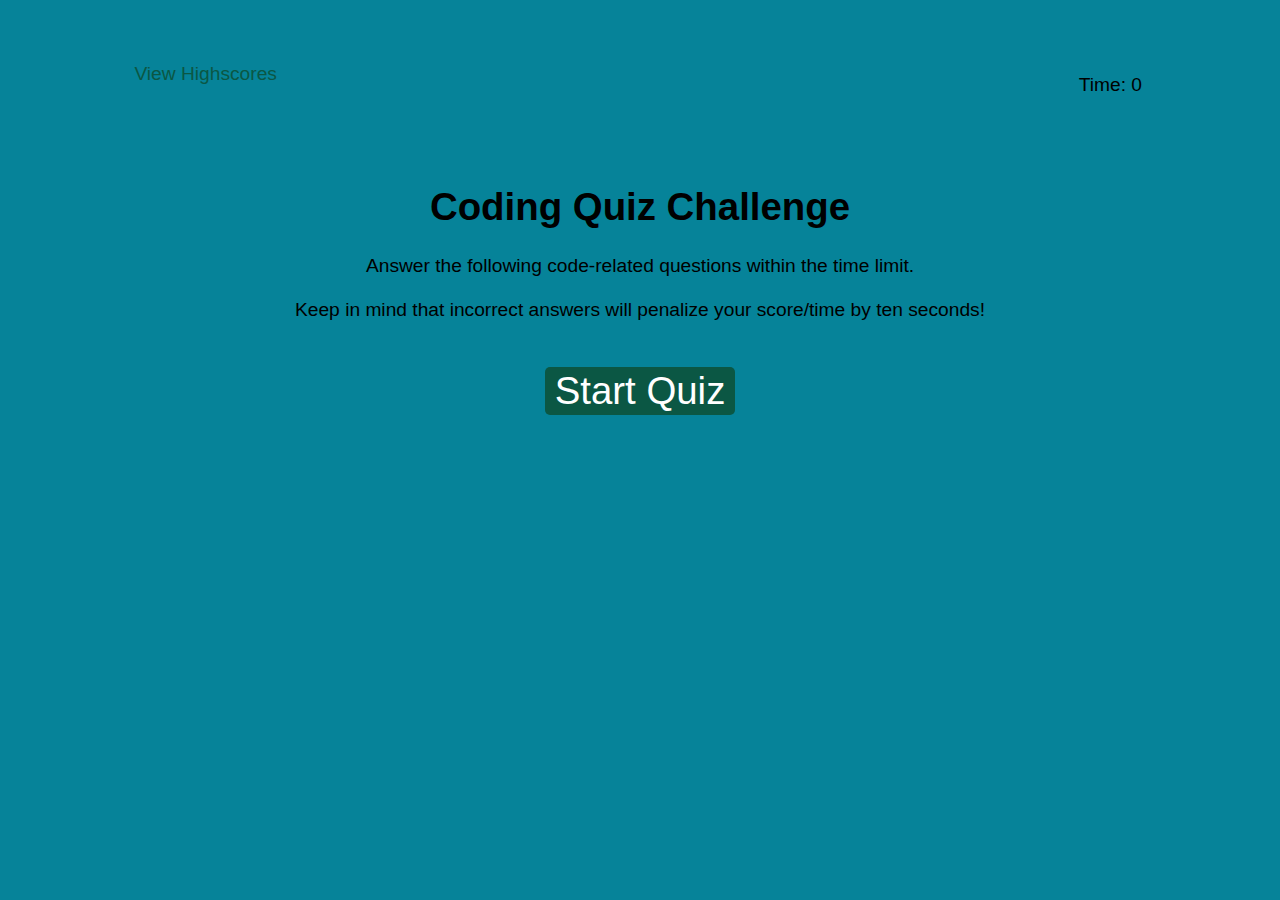
<file: index.html>
<!DOCTYPE html>
<html lang="en">
  <head>
    <meta charset="UTF-8" />
    <meta name="viewport" content="width=device-width, initial-scale=1.0" />
    <meta http-equiv="X-UA-Compatible" content="ie=edge" />
    <title>Coding Quiz</title>
    <!-- link to style stylesheet -->
    <link rel="stylesheet" href="./assets/css/styles.css" />
  </head>

  <!-- body starts here -->
  <body>
    <div class="scores"><a href="./highscores.html">View Highscores</a></div>

    <div class="timer">Time: <span id="time">0</span></div>

    <div class="wrapper">
      <div id="start-screen" class="start">
        <h1>Coding Quiz Challenge</h1>
        <p>
          Answer the following code-related questions within the time
          limit. 
          <br>
          <br>
          Keep in mind that incorrect answers will penalize your
          score/time by ten seconds!
        </p>
        <br>
        <button id="start">Start Quiz</button>
      </div>

      <div id="questions" class="hide">
        <h2 id="question-title"></h2>
        <div id="choices" class="choices"></div>
      </div>

      <div id="end-screen" class="hide">
        <h2>All done!</h2>
        <p>Your final score is <span id="final-score"></span>.</p>
        <p>
          Enter initials: <input type="text" id="initials" max="3" />
          <button id="submit">Submit</button>
        </p>
      </div>

      <div id="feedback" class="feedback hide"></div>
    </div>

    <!-- links to JSs -->
    <script src="./assets/js/logic.js"></script>
    <script src="./assets/js/questions.js"></script>

  </body>
</html>
</file>
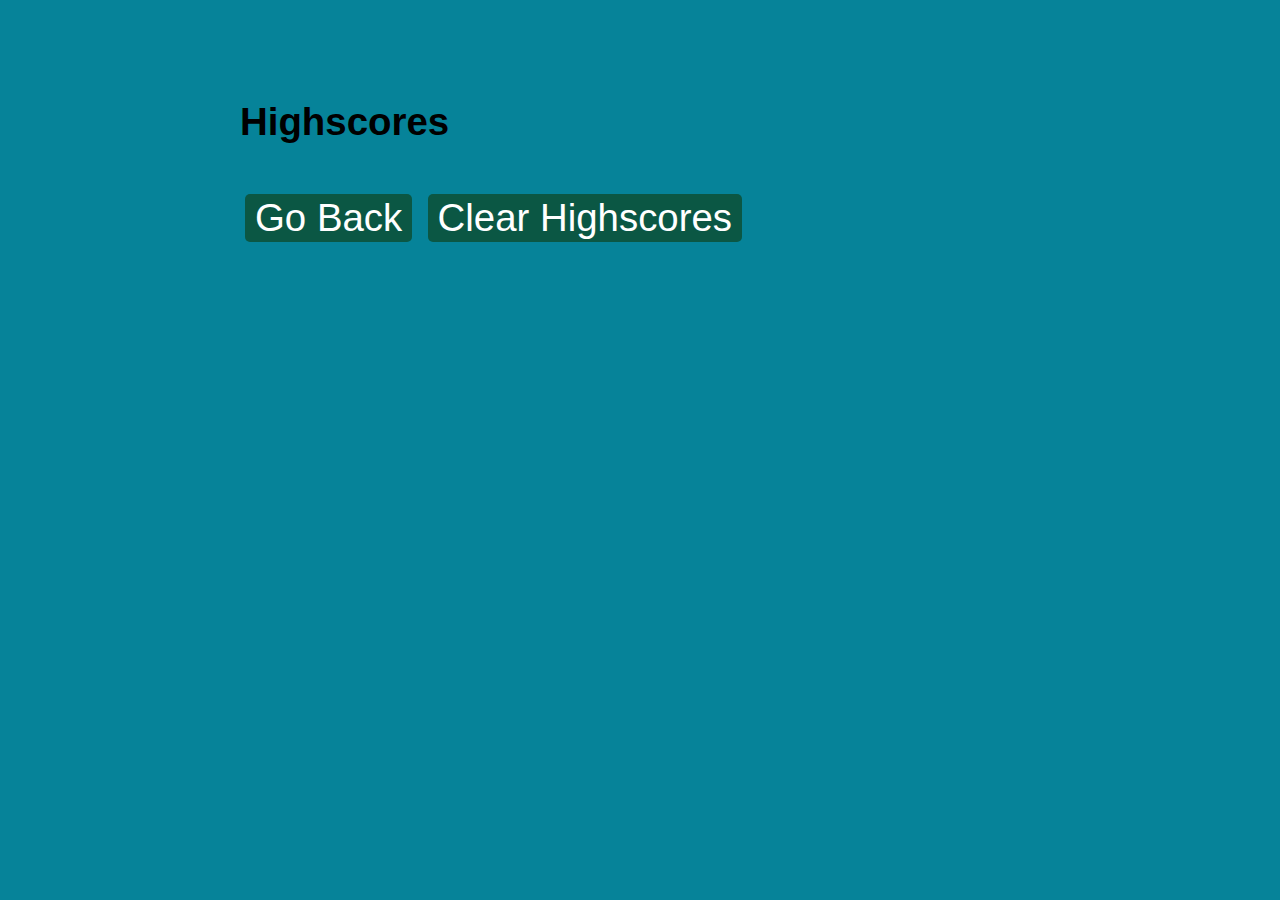
<file: highscores.html>
<!DOCTYPE html>
<html lang="en">
  <head>
    <meta charset="UTF-8" />
    <meta name="viewport" content="width=device-width, initial-scale=1.0" />
    <meta http-equiv="X-UA-Compatible" content="ie=edge" />
    <title>Highscores</title>
    <!-- link to style stylesheet -->
    <link rel="stylesheet" href="./assets/css/styles.css" />
  </head>

  <body>
    <div class="wrapper">
      <h1>Highscores</h1>
      <ol id="highscores"></ol>

      <a href="./index.html"><button>Go Back</button></a>
      <button id="clear">Clear Highscores</button>
    </div>


    <!-- links to JSs -->
    <script src="./assets/js/scores.js"></script>
  </body>
</html>
</file>
<file: assets/css/styles.css>
a {
  color: rgb(11, 87, 68);
  text-decoration: none;
  transition: color 0.1s;
}

a:hover {
  color: #2ed8bc;
}

body {
  font-family: Arial;
  font-size: 120%;
  background-color: #068399;
}

button {
  display: inline-block;
  margin: 5px;
  cursor: pointer;
  font-size: 200%;
  background-color: rgb(11, 87, 68);
  border-radius: 5px;
  padding: 2px 10px;
  color: white;
  border: 0;
  transition: background-color 0.1s;
}

button:hover {
  background-color: #2ed8bc;
}

.feedback {
  font-style: italic;
  font-size: 120%;
  margin-top: 20px;
  padding-top: 10px;
  color: gray;
  border-top: 2px solid #ccc;
}

.hide {
  display: none;
}

ol {
  padding-left: 0px;
  max-height: 400px;
  max-width: 500px;
  overflow: auto;
}

p {
  display: block;
  margin-block-start: 1em;
  margin-block-end: 1em;
  margin-inline-start: 0px;
  margin-inline-end: 0px;
}

.scores {
  margin-left: 10%;
  margin-top: 5%;
}

.start {
  text-align: center;
}

.timer {
  position: absolute;
  top: 10px;
  right: 10px;
  margin-right: 10%;
  margin-top: 5%;
}

.wrapper {
  margin: 100px auto 0 auto;
  max-width: 800px;
}
</file>
